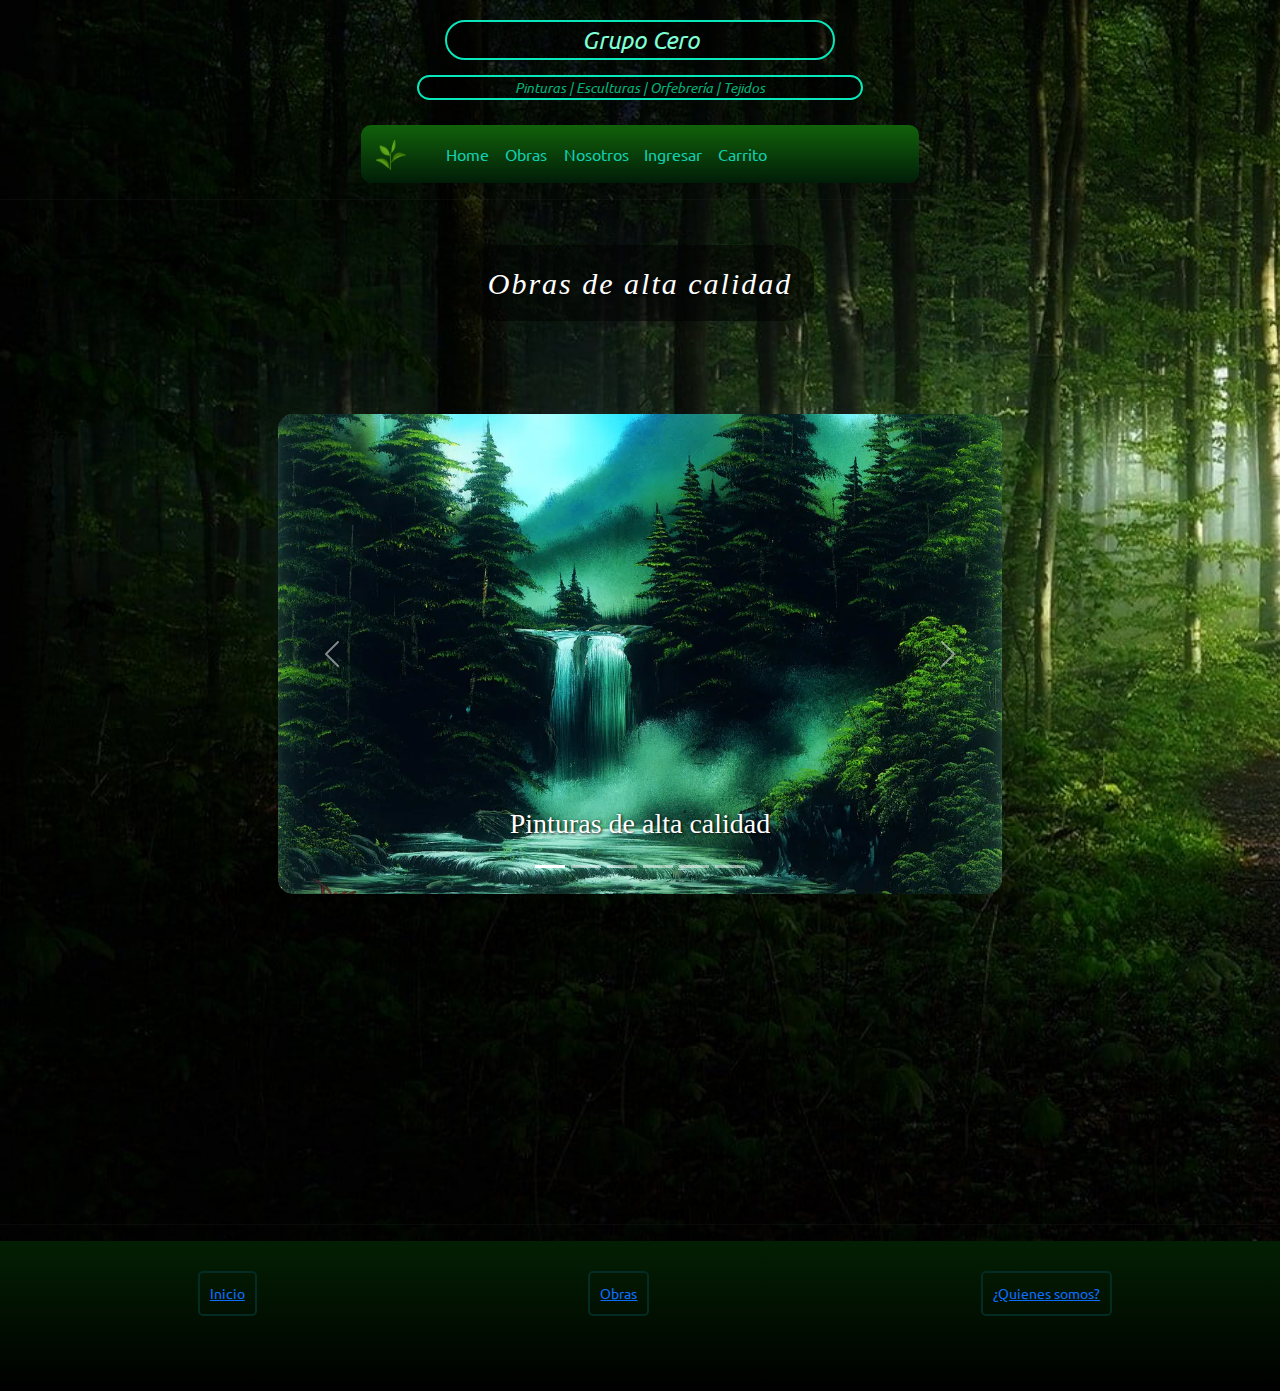
<file: EVA1 PW GROUP ZERO/GROUP ZERO/index.html>
<!DOCTYPE html>
<html lang="es">
<head>
    <meta charset="UTF-8">
    <meta name="viewport" content="width=device-width, initial-scale=1.0">
    <link rel="icon" type="image/png" size="96x96" href="../GROUP ZERO/assets/icons/gz.png">
    <link rel="stylesheet" href="css/mystyles.css">
    <link href='https://fonts.googleapis.com/css?family=Ubuntu' rel='stylesheet'><!--ubuntu-->
    <link href="https://cdn.jsdelivr.net/npm/bootstrap@5.3.3/dist/css/bootstrap.min.css" rel="stylesheet">
    <title>Grupo Cero</title>
</head>
<body>
    <header>
        <div class="container">
            <div class="title1">
                <span class="tx1">Grupo Cero</span>
            </div>
            <div class="title2">
                <span class="tx2"> 
                    Pinturas | Esculturas | Orfebrería | Tejidos
                </span>
            </div>
        </div>
        <!--NAV-->
        <div class="container" >
            <nav class="navbar navbar-expand-sm bg-light, menu">
            <!-- ----Button-----  -->    
                <button class="navbar-toggler" type="button" data-bs-toggle="collapse" 
                data-bs-target="#opciones" style="margin-left: 15px;">
                <span class="navbar-toggler-icon"></span>
                </button>
                <!--image-->
                <a href="index.html" class="navbar-brand">
                    <img src="../GROUP ZERO/assets/icons/tea.png" alt="inicio" width="30px" height="30px" style="margin-left: 15px; margin-right: 15px;">
                </a>
                <!--items-->
                <div class="comfortable">
                    <div class="collapse navbar-collapse" id="opciones">
                        <ul class="navbar-nav">
                            <li class="navbar-item">
                                <a class="nav-link" href="index.html" target="_self">Home</a>
                            </li>
                            <li class="navbar-item">
                                <a class="nav-link" href="obras.html" target="_self">Obras</a>
                            </li>
                            <li class="navbar-item">
                                <a  class="nav-link" href="whoarewe.html" target="_self">Nosotros</a>
                            </li>
                            <li class="navbar-item">
                                <a  class="nav-link" href="login.html" target="_self">Ingresar</a>
                            </li>
                            <li class="navbar-item">
                                <a  class="nav-link" href="carrito.html" target="_self">Carrito</a>
                            </li>
                        </ul>
                    </div>
                </div>
            </nav>
        </div>
        <hr>
    </header>
    <!-- ---------------MAIN---------------- -->
    <main>
        <div class="guide">
            <div class="divDelMain">
                <h1>
                    <span class="visortexto">Obras de alta calidad</span>
                </h1>
            </div>
        </div>
        <!-- ---------------CARRUSEL---------------- -->
        <div class="div-carousel">
            <div class="container">
                <div id="demo" class="carousel slide" data-bs-ride="carousel">
                    <!-- punteros -->
                    <div class="carousel-indicators">
                        <button type="button" data-bs-target="#demo" data-bs-slide-to="0" class="active"></button>
                        <button type="button" data-bs-target="#demo" data-bs-slide-to="1"></button>
                        <button type="button" data-bs-target="#demo" data-bs-slide-to="2"></button>
                        <button type="button" data-bs-target="#demo" data-bs-slide-to="3"></button>
                        <button type="button" data-bs-target="#demo" data-bs-slide-to="4"></button>
                        <button type="button" data-bs-target="#demo" data-bs-slide-to="5"></button>
                    </div>
                    <!-- imagenes -->
                    <div class="carousel-inner">
                        <div class="carousel-item active">
                            <a href="obras.html" target="_self">
                                <img src="../GROUP ZERO/assets/img/bobross/bobRoss01.webp" alt="obras1" class="d-block w-100" >
                            </a>
                            <div class="carousel-caption">
                                <h3>Pinturas de alta calidad</h3>
                            </div>
                        </div>
                        <div class="carousel-item">
                            <a href="obras.html" target="_self">
                                <img src="../GROUP ZERO/assets/img/bobross/bobRoss02.jpg" alt="obras2" class="d-block w-100">
                            </a>
                            <div class="carousel-caption">
                                <h3>Paisajes</h3>
                            </div>
                        </div>
                        <div class="carousel-item">
                            <a href="obras.html" target="_self">
                                <img src="../GROUP ZERO/assets/img/El-ángel-herido-Hugo-Simberg.webp" alt="obras3" class="d-block w-100">
                            </a>
                            <div class="carousel-caption">
                                <h3>Réplicas</h3>
                            </div>
                        </div>
                        <div class="carousel-item">
                            <a href="obras.html" target="_self">
                                <img src="../GROUP ZERO/assets/img/paisajes/paisaje08.jpg" alt="obras4" class="d-block w-100">
                            </a>
                            <div class="carousel-caption">
                                <h3>Pintura al óleo</h3>
                            </div>
                        </div>
                        <div class="carousel-item">
                            <a href="obras.html" target="_blank">
                                <img src="../GROUP ZERO/assets/img/ring.jpg" alt="obras5" class="d-block w-100">
                            </a>
                            <div class="carousel-caption">
                                <h3>Orfebrería</h3>
                            </div>
                        </div>
                    </div>
                    <!-- izquierda y derecha -->
                    <!-- left -->  
                    <button class="carousel-control-prev" type="button" data-bs-target="#demo" data-bs-slide="prev">
                        <span class="carousel-control-prev-icon"></span>
                    </button>
                    <!-- right  -->  
                    <button class="carousel-control-next" type="button" data-bs-target="#demo" data-bs-slide="next">
                        <span class="carousel-control-next-icon"></span>
                    </button>
                </div>
            </div>
        </div>
        <hr>
        
        <script src="https://cdn.jsdelivr.net/npm/bootstrap@5.3.3/dist/js/bootstrap.bundle.min.js"></script>
    </main>
    <!-- ---------------Footer---------------- -->
    <footer class="container-fluid">
        <div class="footerContainer">
            <div class="footerChico">
                <div class="navr">
                    <a href="index.html">Inicio</a>
                </div>
            </div>
            <div class="footerChico">
                <div class="navr">
                    <a href="obras.html">Obras</a>
                </div>
            </div>
            <div class="footerChico">
                <div class="navr">
                    <a href="nosotros.html">¿Quienes somos?</a>
                </div>
            </div>
        </div>
        <div class="footerContainer">
            <span class="pfooter">
                <p>

                </p>
            </span>
        </div>
    </footer>
    <script src="https://cdn.jsdelivr.net/npm/bootstrap@5.3.3/dist/js/bootstrap.bundle.min.js"></script>
</body>
</html>
</file>
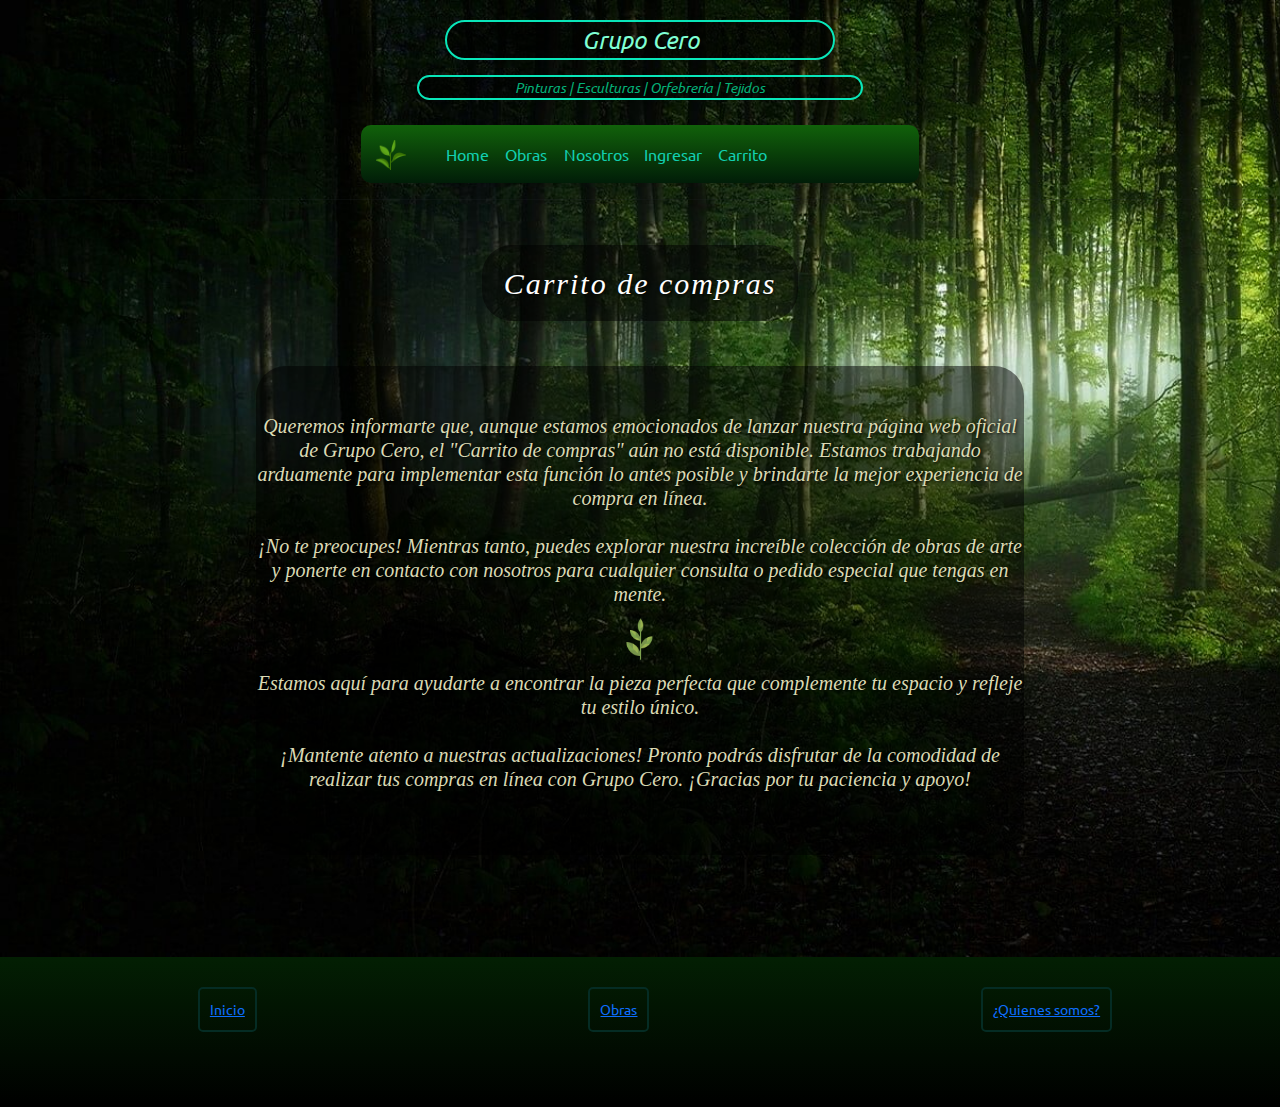
<file: EVA1 PW GROUP ZERO/GROUP ZERO/carrito.html>
<!DOCTYPE html>
<html lang="es">
<head>
    <meta charset="UTF-8">
    <meta name="viewport" content="width=device-width, initial-scale=1.0">
    <link rel="icon" type="image/png" size="96x96" href="../GROUP ZERO/assets/icons/gz.png">
    <link rel="stylesheet" href="../GROUP ZERO/css/mystyles.css">
    <link href='https://fonts.googleapis.com/css?family=Ubuntu' rel='stylesheet'><!--ubuntu-->
    <link href="https://cdn.jsdelivr.net/npm/bootstrap@5.3.3/dist/css/bootstrap.min.css" rel="stylesheet">
    <title>GC: Carrito</title>
</head>
<body>
    <header>
        <div class="container">
            <div class="title1">
                <span class="tx1">Grupo Cero</span>
            </div>
            <div class="title2">
                <span class="tx2"> 
                    Pinturas | Esculturas | Orfebrería | Tejidos
                </span>
            </div>
        </div>
        <!--NAV-->
        <div class="container" >
            <nav class="navbar navbar-expand-sm bg-light, menu">
            <!-- ----Button-----  -->    
                <button class="navbar-toggler" type="button" data-bs-toggle="collapse" 
                data-bs-target="#opciones" style="margin-left: 15px;">
                <span class="navbar-toggler-icon"></span>
                </button>
                <!--image-->
                <a href="index.html" class="navbar-brand">
                    <img src="../GROUP ZERO/assets/icons/tea.png" alt="inicio" width="30px" height="30px" style="margin-left: 15px; margin-right: 15px;">
                </a>
                <!--items-->
                <div class="comfortable">
                    <div class="collapse navbar-collapse" id="opciones">
                        <ul class="navbar-nav">
                            <li class="navbar-item">
                                <a class="nav-link" href="index.html" target="_self">Home</a>
                            </li>
                            <li class="navbar-item">
                                <a class="nav-link" href="obras.html" target="_self">Obras</a>
                            </li>
                            <li class="navbar-item">
                                <a  class="nav-link" href="whoarewe.html" target="_self">Nosotros</a>
                            </li>
                            <li class="navbar-item">
                                <a  class="nav-link" href="login.html" target="_self">Ingresar</a>
                            </li>
                            <li class="navbar-item">
                                <a  class="nav-link" href="carrito.html" target="_self">Carrito</a>
                            </li>
                        </ul>
                    </div>
                </div>
            </nav>
        </div>
        <hr>
    </header>
    <!-- ---------------MAIN---------------- -->
    <main>
        <div class="guide">
            <div class="divDelMain">
                <h1>
                    <span class="visortexto">Carrito de compras</span>
                </h1>
            </div>
            <div class="divDelParr">
                <h1>
                    <span class="ptext">
                        <p> 
                            Queremos informarte que, aunque estamos emocionados de lanzar nuestra página web oficial de Grupo Cero, el "Carrito de compras" aún no está disponible. Estamos trabajando arduamente para implementar esta función lo antes posible y brindarte la mejor experiencia de compra en línea.
                            <br><br>
                            ¡No te preocupes! Mientras tanto, puedes explorar nuestra increíble colección de obras de arte y ponerte en contacto con nosotros para cualquier consulta o pedido especial que tengas en mente.<br>
                            <span class="imgCarrito"><a href="obras.html"><img src="../GROUP ZERO/assets/icons/tea-long.png" alt="link para obras" style="width: 45px; height: 45px;margin-top: 10px;margin-bottom: 10px;"></a></span> 
                            <br>
                            Estamos aquí para ayudarte a encontrar la pieza perfecta que complemente tu espacio y refleje tu estilo único.
                            <br><br>
                            ¡Mantente atento a nuestras actualizaciones! Pronto podrás disfrutar de la comodidad de realizar tus compras en línea con Grupo Cero. ¡Gracias por tu paciencia y apoyo!
                        </p>
                    </span>
                </h1>
            </div>
        </div>
    </main>
    <!-- ---------------Footer---------------- -->
    <footer class="container-fluid">
        <div class="footerContainer">
            <div class="footerChico">
                <div class="navr">
                    <a href="index.html">Inicio</a>
                </div>
            </div>
            <div class="footerChico">
                <div class="navr">
                    <a href="obras.html">Obras</a>
                </div>
            </div>
            <div class="footerChico">
                <div class="navr">
                    <a href="nosotros.html">¿Quienes somos?</a>
                </div>
            </div>
        </div>
    </footer>
    <script src="https://cdn.jsdelivr.net/npm/bootstrap@5.3.3/dist/js/bootstrap.bundle.min.js"></script>
</body>
</html>
</file>
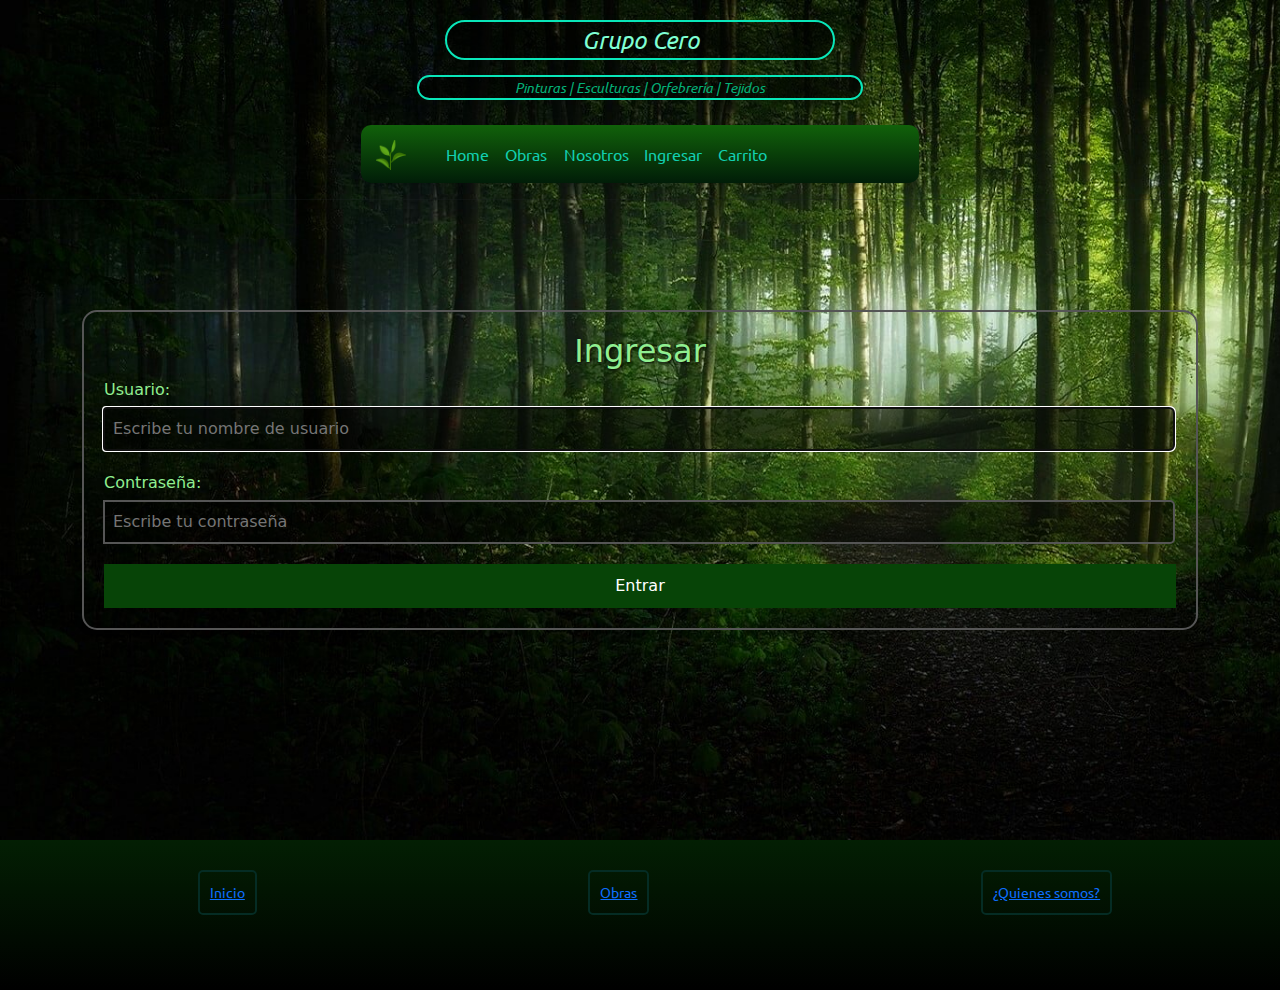
<file: EVA1 PW GROUP ZERO/GROUP ZERO/login.html>
<!DOCTYPE html>
<html lang="es">
<head>
    <meta charset="UTF-8">
    <meta name="viewport" content="width=device-width, initial-scale=1.0">
    <link rel="icon" type="image/png" size="96x96" href="../GROUP ZERO/assets/icons/gz.png">
    <link rel="stylesheet" href="../GROUP ZERO/css/mystyles.css">
    <link href='https://fonts.googleapis.com/css?family=Ubuntu' rel='stylesheet'><!--ubuntu-->
    <link href="https://cdn.jsdelivr.net/npm/bootstrap@5.3.3/dist/css/bootstrap.min.css" rel="stylesheet">
    <title>GC: Ingresar</title>
</head>
<body>
    <header>
        <div class="container">
            <div class="title1">
                <span class="tx1">Grupo Cero</span>
            </div>
            <div class="title2">
                <span class="tx2"> 
                    Pinturas | Esculturas | Orfebrería | Tejidos
                </span>
            </div>
        </div>
        <!--NAV-->
        <div class="container" >
            <nav class="navbar navbar-expand-sm bg-light, menu">
            <!-- ----Button-----  -->    
                <button class="navbar-toggler" type="button" data-bs-toggle="collapse" 
                data-bs-target="#opciones" style="margin-left: 15px;">
                <span class="navbar-toggler-icon"></span>
                </button>
                <!--image-->
                <a href="index.html" class="navbar-brand">
                    <img src="../GROUP ZERO/assets/icons/tea.png" alt="inicio" width="30px" height="30px" style="margin-left: 15px; margin-right: 15px;">
                </a>
                <!--items-->
                <div class="comfortable">
                    <div class="collapse navbar-collapse" id="opciones">
                        <ul class="navbar-nav">
                            <li class="navbar-item">
                                <a class="nav-link" href="index.html" target="_self">Home</a>
                            </li>
                            <li class="navbar-item">
                                <a class="nav-link" href="obras.html" target="_self">Obras</a>
                            </li>
                            <li class="navbar-item">
                                <a  class="nav-link" href="whoarewe.html" target="_self">Nosotros</a>
                            </li>
                            <li class="navbar-item">
                                <a  class="nav-link" href="login.html" target="_self">Ingresar</a>
                            </li>
                            <li class="navbar-item">
                                <a  class="nav-link" href="carrito.html" target="_self">Carrito</a>
                            </li>
                        </ul>
                    </div>
                </div>
            </nav>
        </div>
        <hr>
    </header>
    <!-- ---------------MAIN---------------- -->
    <main>
        <div class="centerForm">    
            <div class="container">
                <div class="login-container">
                    <h2>Ingresar</h2>
                    <form action="/login" method="post">
                        <div class="input-group">
                            <label for="username">Usuario:</label>
                            <input type="text" placeholder="Escribe tu nombre de usuario" id="username" name="username" autofocus required>
                        </div>
                        <div class="input-group">
                            <label for="password">Contraseña:</label>
                            <input type="password" placeholder="Escribe tu contraseña" id="password" name="password" required>
                        </div>
                        <button type="submit">Entrar</button>
                    </form>
                </div>
            </div>
        </div>
    </main>
    <!-- ---------------Footer---------------- -->
    <footer class="container-fluid">
        <div class="footerContainer">
            <div class="footerChico">
                <div class="navr">
                    <a href="index.html">Inicio</a>
                </div>
            </div>
            <div class="footerChico">
                <div class="navr">
                    <a href="obras.html">Obras</a>
                </div>
            </div>
            <div class="footerChico">
                <div class="navr">
                    <a href="nosotros.html">¿Quienes somos?</a>
                </div>
            </div>
        </div>
    </footer>
    <script src="https://cdn.jsdelivr.net/npm/bootstrap@5.3.3/dist/js/bootstrap.bundle.min.js"></script>
</body>
</html>
</file>
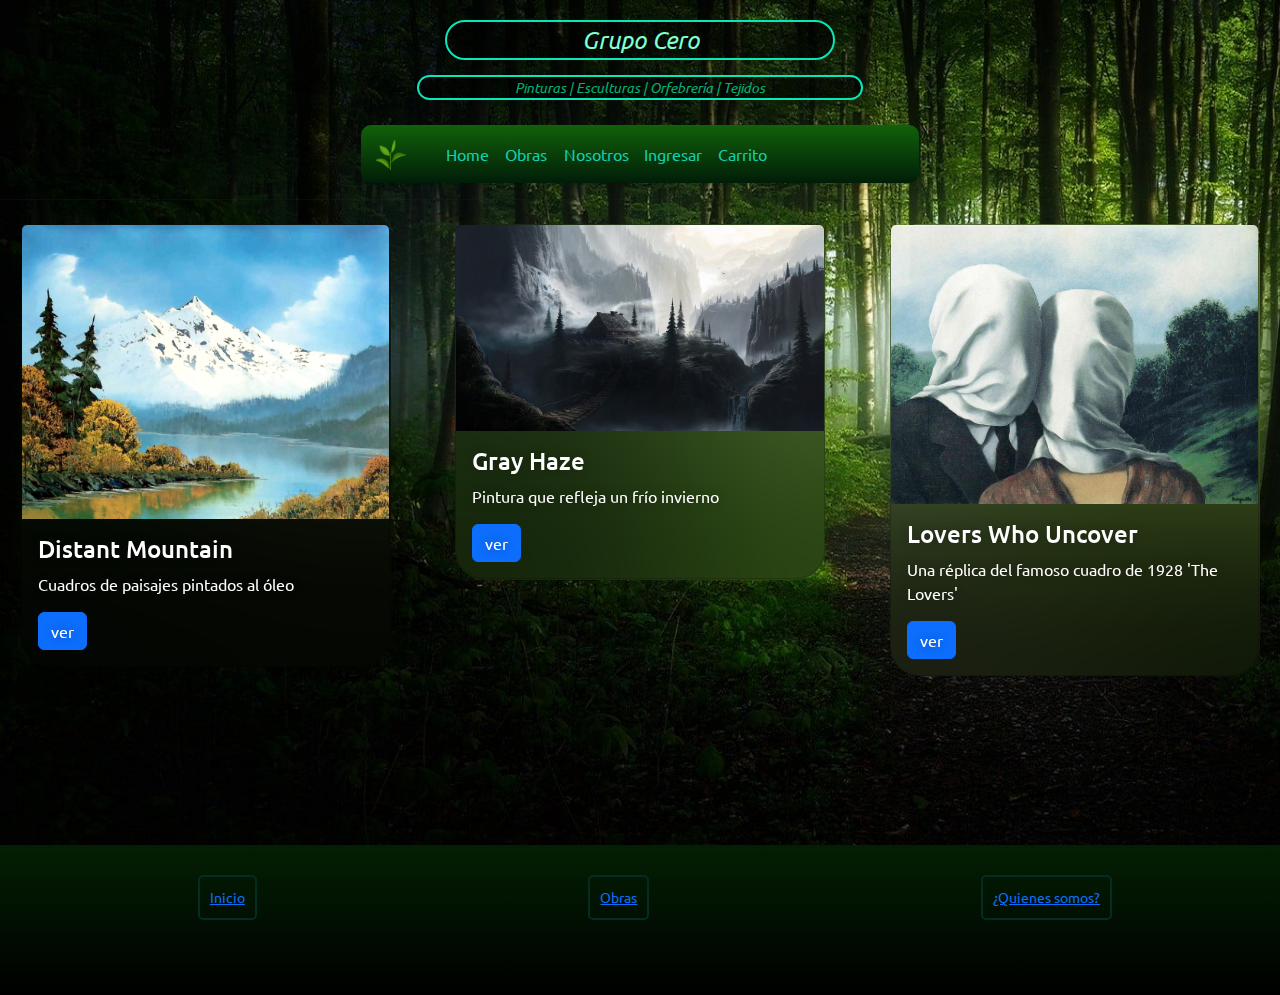
<file: EVA1 PW GROUP ZERO/GROUP ZERO/obras.html>
<!DOCTYPE html>
<html lang="es">
<head>
    <meta charset="UTF-8">
    <meta name="viewport" content="width=device-width, initial-scale=1.0">
    <link rel="icon" type="image/png" size="96x96" href="../GROUP ZERO/assets/icons/gz.png">
    <link rel="stylesheet" href="../GROUP ZERO/css/mystyles.css">
    <link href='https://fonts.googleapis.com/css?family=Ubuntu' rel='stylesheet'><!--ubuntu-->
    <link href="https://cdn.jsdelivr.net/npm/bootstrap@5.3.3/dist/css/bootstrap.min.css" rel="stylesheet">
    <title>GC: Obras</title>
</head>
<body>
    <header>
        <div class="container">
            <div class="title1">
                <span class="tx1">Grupo Cero</span>
            </div>
            <div class="title2">
                <span class="tx2"> 
                    Pinturas | Esculturas | Orfebrería | Tejidos
                </span>
            </div>
        </div>
        <!--NAV-->
        <div class="container" >
            <nav class="navbar navbar-expand-sm bg-light, menu">
            <!-- ----Button-----  -->    
                <button class="navbar-toggler" type="button" data-bs-toggle="collapse" 
                data-bs-target="#opciones" style="margin-left: 15px;">
                <span class="navbar-toggler-icon"></span>
                </button>
                <!--image-->
                <a href="index.html" class="navbar-brand">
                    <img src="../GROUP ZERO/assets/icons/tea.png" alt="inicio" width="30px" height="30px" style="margin-left: 15px; margin-right: 15px;">
                </a>
                <!--items-->
                <div class="comfortable">
                    <div class="collapse navbar-collapse" id="opciones">
                        <ul class="navbar-nav">
                            <li class="navbar-item">
                                <a class="nav-link" href="index.html" target="_self">Home</a>
                            </li>
                            <li class="navbar-item">
                                <a class="nav-link" href="obras.html" target="_self">Obras</a>
                            </li>
                            <li class="navbar-item">
                                <a  class="nav-link" href="whoarewe.html" target="_self">Nosotros</a>
                            </li>
                            <li class="navbar-item">
                                <a  class="nav-link" href="login.html" target="_self">Ingresar</a>
                            </li>
                            <li class="navbar-item">
                                <a  class="nav-link" href="carrito.html" target="_self">Carrito</a>
                            </li>
                        </ul>
                    </div>
                </div>
            </nav>
        </div>
        <hr>
    </header>
    <!-- ---------------MAIN---------------- -->
    <main>
        <!--filas y columnas de perfiles-->
        <div class="row">
            <div class="col-md">
                <div class="card">
                    <img class="card-img-top" src="../GROUP ZERO/assets/img/bobross/bobRoss08.jpg" alt="card image">
                    <div class="card-body">
                        <h4 class="card-title">Distant Mountain</h4>
                        <p class="card-text">Cuadros de paisajes pintados al óleo</p>
                        <a href="#" class="btn btn-primary">ver</a>
                    </div>
                </div>
            </div>
            <div class="col-md">
                <div class="card">
                    <img class="card-img-top" src="../GROUP ZERO/assets/img/paisajes/paisaje12.jpg" alt="card image">
                    <div class="card-body">
                        <h4 class="card-title">Gray Haze</h4>
                        <p class="card-text">Pintura que refleja un frío invierno</p>
                        <a href="login.html" class="btn btn-primary">ver</a>
                    </div>
                </div>
            </div>
            <div class="col-md">
                <div class="card">
                    <img class="card-img-top" src="../GROUP ZERO/assets/img/the-lovers-1928.jpg" alt="card image">
                    <div class="card-body">
                        <h4 class="card-title">Lovers Who Uncover</h4>
                        <p class="card-text">Una réplica del famoso cuadro de 1928 'The Lovers'</p>
                        <a href="login.html" class="btn btn-primary">ver</a>
                    </div>
                </div>
            </div>
        </div>
    </main>
    <!-- ---------------Footer---------------- -->
    <footer class="container-fluid">
        <div class="footerContainer">
            <div class="footerChico">
                <div class="navr">
                    <a href="index.html">Inicio</a>
                </div>
            </div>
            <div class="footerChico">
                <div class="navr">
                    <a href="obras.html">Obras</a>
                </div>
            </div>
            <div class="footerChico">
                <div class="navr">
                    <a href="nosotros.html">¿Quienes somos?</a>
                </div>
            </div>
        </div>
    </footer>
    <script src="https://cdn.jsdelivr.net/npm/bootstrap@5.3.3/dist/js/bootstrap.bundle.min.js"></script>
</body>
</html>
</file>
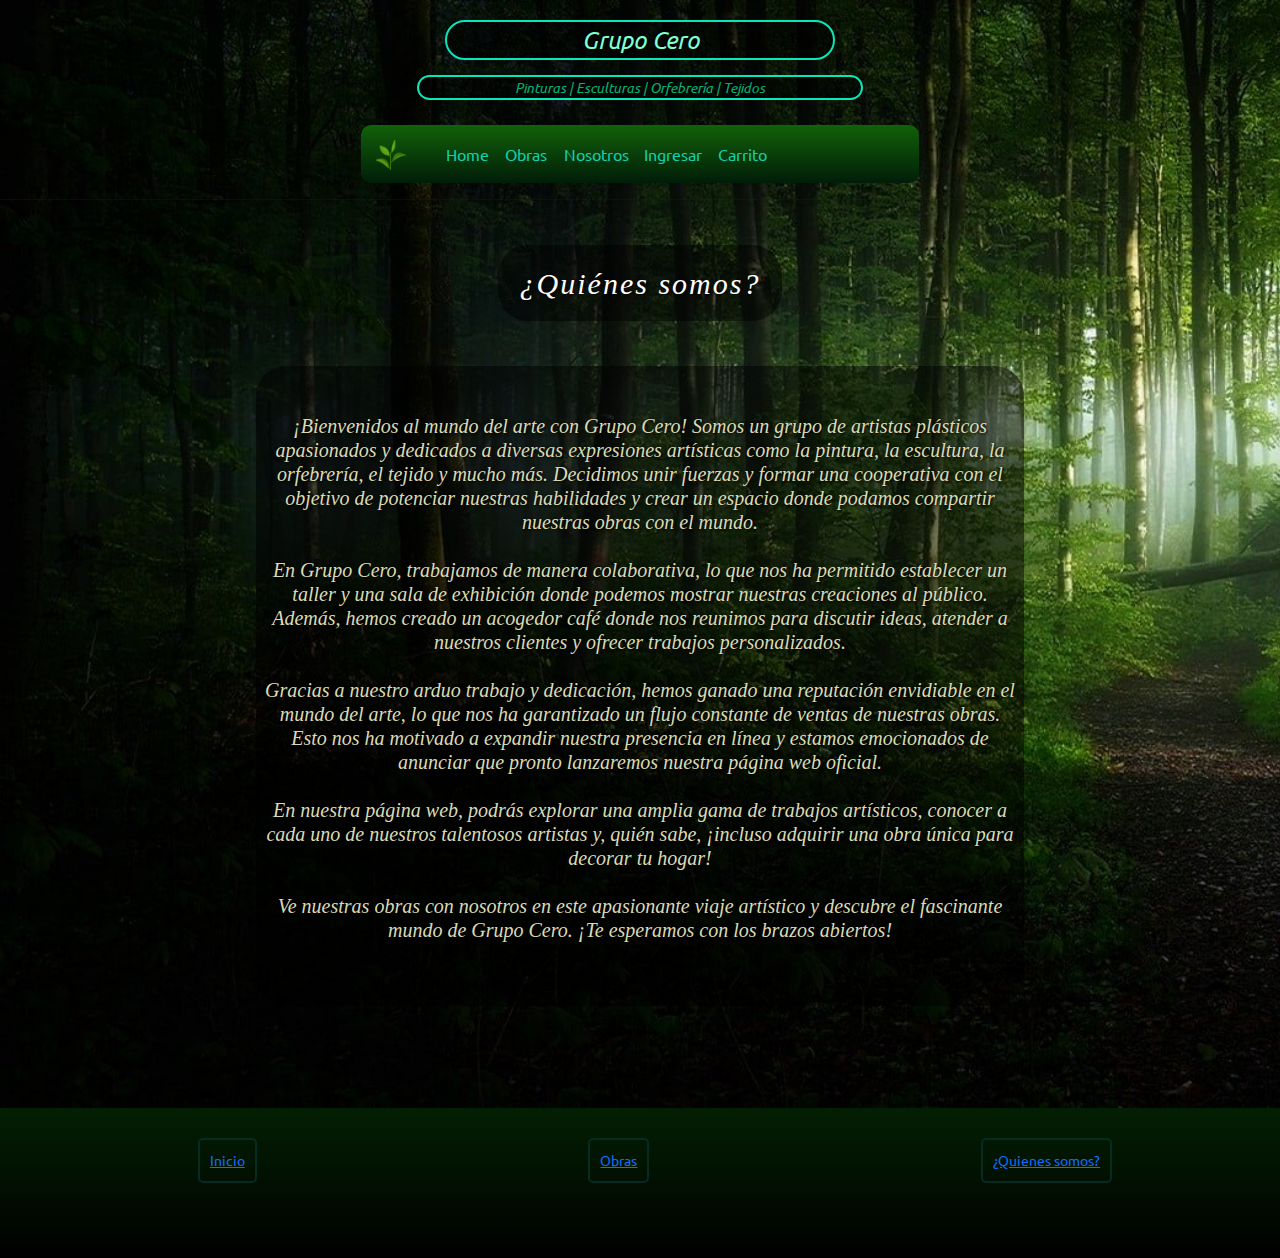
<file: EVA1 PW GROUP ZERO/GROUP ZERO/whoarewe.html>
<!DOCTYPE html>
<html lang="es">
<head>
    <meta charset="UTF-8">
    <meta name="viewport" content="width=device-width, initial-scale=1.0">
    <link rel="icon" type="image/png" size="96x96" href="../GROUP ZERO/assets/icons/gz.png">
    <link rel="stylesheet" href="../GROUP ZERO/css/mystyles.css">
    <link href='https://fonts.googleapis.com/css?family=Ubuntu' rel='stylesheet'><!--ubuntu-->
    <link href="https://cdn.jsdelivr.net/npm/bootstrap@5.3.3/dist/css/bootstrap.min.css" rel="stylesheet">
    <title>GC: Quienes somos</title>
</head>
<body>
    <header>
        <div class="container">
            <div class="title1">
                <span class="tx1">Grupo Cero</span>
            </div>
            <div class="title2">
                <span class="tx2"> 
                    Pinturas | Esculturas | Orfebrería | Tejidos
                </span>
            </div>
        </div>
        <!--NAV-->
        <div class="container" >
            <nav class="navbar navbar-expand-sm bg-light, menu">
            <!-- ----Button-----  -->    
                <button class="navbar-toggler" type="button" data-bs-toggle="collapse" 
                data-bs-target="#opciones" style="margin-left: 15px;">
                <span class="navbar-toggler-icon"></span>
                </button>
                <!--image-->
                <a href="index.html" class="navbar-brand">
                    <img src="../GROUP ZERO/assets/icons/tea.png" alt="inicio" width="30px" height="30px" style="margin-left: 15px; margin-right: 15px;">
                </a>
                <!--items-->
                <div class="comfortable">
                    <div class="collapse navbar-collapse" id="opciones">
                        <ul class="navbar-nav">
                            <li class="navbar-item">
                                <a class="nav-link" href="index.html" target="_self">Home</a>
                            </li>
                            <li class="navbar-item">
                                <a class="nav-link" href="obras.html" target="_self">Obras</a>
                            </li>
                            <li class="navbar-item">
                                <a  class="nav-link" href="whoarewe.html" target="_self">Nosotros</a>
                            </li>
                            <li class="navbar-item">
                                <a  class="nav-link" href="login.html" target="_self">Ingresar</a>
                            </li>
                            <li class="navbar-item">
                                <a  class="nav-link" href="carrito.html" target="_self">Carrito</a>
                            </li>
                        </ul>
                    </div>
                </div>
            </nav>
        </div>
        <hr>
    </header>
    <!-- ---------------MAIN---------------- -->
    <main>
        <div class="guide">
            <div class="divDelMain">
                <h1>
                    <span class="visortexto">¿Quiénes somos?</span>
                </h1>
            </div>
            <div class="divDelParr">
                <h1>
                    <span class="ptext">
                        <p> 
                            ¡Bienvenidos al mundo del arte con Grupo Cero! 
                            Somos un grupo de artistas plásticos apasionados y dedicados a diversas expresiones artísticas como la pintura, la escultura, la orfebrería, el tejido y mucho más. Decidimos unir fuerzas y formar una cooperativa con el objetivo de potenciar nuestras habilidades y crear un espacio donde podamos compartir nuestras obras con el mundo.
                            <br>
                            <br>
                            En Grupo Cero, trabajamos de manera colaborativa, lo que nos ha permitido establecer un taller y una sala de exhibición donde podemos mostrar nuestras creaciones al público. Además, hemos creado un acogedor café donde nos reunimos para discutir ideas, atender a nuestros clientes y ofrecer trabajos personalizados.
                            <br>
                            <br>
                            Gracias a nuestro arduo trabajo y dedicación, hemos ganado una reputación envidiable en el mundo del arte, lo que nos ha garantizado un flujo constante de ventas de nuestras obras.<br>Esto nos ha motivado a expandir nuestra presencia en línea y estamos emocionados de anunciar que pronto lanzaremos nuestra página web oficial.
                            <br>
                            <br>
                            En nuestra página web, podrás explorar una amplia gama de trabajos artísticos, conocer a cada uno de nuestros talentosos artistas y, quién sabe, ¡incluso adquirir una obra única para decorar tu hogar!
                            <br>
                            <br>
                            Ve nuestras obras con nosotros en este apasionante viaje artístico y descubre el fascinante mundo de Grupo Cero. ¡Te esperamos con los brazos abiertos!
                        </p>
                    </span>
                </h1>
            </div>
        </div>
    </main>
    <!-- ---------------Footer---------------- -->
    <footer class="container-fluid">
        <div class="footerContainer">
            <div class="footerChico">
                <div class="navr">
                    <a href="index.html">Inicio</a>
                </div>
            </div>
            <div class="footerChico">
                <div class="navr">
                    <a href="obras.html">Obras</a>
                </div>
            </div>
            <div class="footerChico">
                <div class="navr">
                    <a href="nosotros.html">¿Quienes somos?</a>
                </div>
            </div>
        </div>
    </footer>
    <script src="https://cdn.jsdelivr.net/npm/bootstrap@5.3.3/dist/js/bootstrap.bundle.min.js"></script>
</body>
</html>
</file>
<file: EVA1 PW GROUP ZERO/GROUP ZERO/css/mystyles.css>
body{
    background-image: url("../assets/img/paisajes/paisaje13.jpg");
    background-color: black;
    background-repeat: no-repeat;
    background-size: cover;
}
.centerForm{
    margin: auto;
    width: 50%;
    padding: 10px;
}
.title1{
    border-radius: 30px;
    border: 2px solid #09e6b9;
    width: 35%;
    margin: 0 auto;
    margin-top: 20px;
    margin-bottom: 15px;
    background: rgba(0,0,0,0.5);
    .tx1{
        display:table;
        margin: 0 auto;
        text-align: center;
        color: aquamarine;
        font-family: 'Ubuntu';
        font-size: 24px;
        font-style: italic;
    }
}
.title2{
    border-radius: 30px;
    border: 2px solid #09e6b9;
    width: 40%;
    margin: 0 auto;
    margin-top: 10px;
    margin-bottom: 25px;
    background: rgba(0,0,0,0.5);
    .tx2{
        display:table;
        margin: 0 auto;
        text-align: center;
        color: rgb(4, 176, 119);
        font-family: 'Ubuntu';
        font-size: 14px;
        font-style: italic;
    }
}
.title3{
    color: aquamarine;
    font-family: 'Ubuntu';
    font-size: 16px;
}

.guide{
    margin-bottom:8%;
    margin-top: 5%;
    flex-direction: column;
    justify-content: center;
}
.divDelMain{
    h1 {
        /* offset-x | offset-y | blur-radius | color */
        text-shadow: 1px 1px 3px rgb(5, 5, 5);
        font-size: 100%;
        justify-content: space-between;
        width: 85%;
        margin: auto;
    }
    .visortexto{
        background-color: rgba(0,0,0,0.5);
        border-radius: 30px;
        padding-top: 2%;
        padding-bottom: 2%;
        padding-left: 2%;
        padding-right: 2%;
        text-align: center;
        font-family:'Times New Roman';
        font-style: italic;
        letter-spacing: 2px;
    }
}
.divDelParr{
    /* offset-x | offset-y | blur-radius | color */
    text-shadow: 1px 1px 3px rgb(5, 5, 5);
    background-color: rgba(0,0,0,0.5);
    border-radius: 30px;
    justify-content: space-between;
    width: 60%;
    margin: auto;
    margin-top: 5%;
    
    .ptext{
        color: rgb(219, 218, 180);
        width: 35%;
        padding-top: 5px;
        padding-bottom: 10px;
        padding-left: 20px;
        padding-right: 20px;
        text-align: center;
        font-family:'Times New Roman';
        font-style: italic;
        letter-spacing: 0px;
        font-size: 50%;       
    }
}
.imgCarrito{
    width: 5%;
}

a{color: white;}
a:hover{color: rgb(0, 217, 255); background-color: blueviolet;}

/*_________________________________________________*/
/*______________________NAV________________________*/
.navbar-toggler{
    width: auto;
}
.navbar-item a{
    color: #12cfb0;
    text-decoration:none;
}
.navbar-item a:hover {
    color: rgb(218, 219, 219); 
    background-color: rgb(8, 44, 5);
    text-decoration: underline;
}
.navbar-item a:visited{color: rgb(64, 150, 184);}
.nav-link{
    
    font-family: 'Ubuntu';
    font-size: 20px;
    margin: 0 auto;
    margin-left: 2%;
    margin-right: 2%;
}
.menu{
    background: linear-gradient(rgb(17, 97, 10),rgb(1, 29, 8));
    border-radius: 10px;
    width: 50%;
    margin: auto;
}

/*_________________________________________________*/
/*____________________Carrusel_____________________*/
.div-carousel{
    width: 60%;
    padding: 10px;
    margin: auto;
    height: auto;
    margin-bottom: 25%;
}
.carousel-inner{
    display: flex;
    border-radius: 15px;
}
.carousel-item{
    width: 100%; 
}
.carousel-caption{
    display: block;
    margin: 0 auto;
    color: blue;
    font-family: 'Times New Roman';
    /* offset-x | offset-y | blur-radius | color */
    text-shadow: 1px 1px 3px rgb(5, 5, 5);
    margin-bottom: 5px;
    width: 50%;
}
.d-block{
    width: 640px;
    height: 480px;
}
/*_________________________________________________*/
/*------------------------------------------------*/

.card-img-top{
    width: 100%; height: 100%;
}
.divDelMain{
    text-align: center;
    color: white;
    font-size: 30px;
    font-family: 'Ubuntu';
}
/*____________________________________________*/
/*_________________FORMULARIO_________________*/
.centerForm{
    margin: auto;
    margin-top: 100px;
    margin-bottom: 200px;
    width: 100%;
    padding: 10px;
}
.login-container {
    padding: 20px;
    border-radius: 15px;
    border: 2px solid #555;
    box-shadow: 0 0 10px rgba(0, 0, 0, 0.1);
    width: 100%;
}

.login-container h2 {
    text-align: center;
    color: lightgreen;
    
    /* offset-x | offset-y | blur-radius | color */
    text-shadow: 1px 1px 3px rgb(5, 5, 5);
}

.input-group {
    margin-bottom: 20px;
}

.input-group label {
    display: block;
    margin-bottom: 5px;
    color: lightgreen;
}

.input-group input {
    width: 100%;
    color: white;
    padding: 8px;
    border-radius: 5px;
    border: 2px solid #555;
    background: rgba(0,0,0,0.5);
}
button {
    width: 100%;
    padding: 10px;
    background-color: rgb(7, 68, 7);
    color: #fff;
    border: none;
    border-radius: 5px;
    cursor: pointer;
    transition: background-color 0.3s ease;
}
button:hover {
    background-color: rgb(28, 95, 8);
    color: rgb(18, 192, 178);
}
/*____________________________________________*/
/*___________________Cards____________________*/
.row{
    margin-bottom: 10%;
}
.card{
    border-radius: 30px !important;
    color: white !important;
    text-shadow: rgba(0, 0, 0, 0.336) 0px 0 10px;
    background-color: rgba(32, 33, 64, 0) !important;
    -webkit-backdrop-filter: blur(100px) !important;
    backdrop-filter: blur(100px) !important;
    width: auto;
    margin-top: 2%;
    margin-bottom: 10%;
    margin-left: 5%;
    margin-right: 5%;
}
.card-img-top{
    margin:auto;
    width: 20%;
}
.card-body{
    color: white;
    font-family: 'Ubuntu';
}
/*____________________________________________*/
/*___________________FOOTER___________________*/

footer{
    background:linear-gradient(rgb(3, 31, 3),rgb(0, 0, 0));
    position: absolute;
    margin-bottom: 0px;
    width: 100%;
    height: 150px;
}
.footerContainer{
    display: flex; /* added style */
    justify-content: space-around; /* added style */
    margin-left: 10px;
}
.footerChico{
    font-family: 'Ubuntu';
    margin-top: 30px;
    margin-left: 20px;
}
.navr a:hover {
    color: rgb(218, 219, 219); 
    background-color: rgb(8, 44, 5);
    text-decoration: underline;
}
.navr{
    border-radius: 5px;
    border: 2px solid #052c24;
    text-align: center;
    font-size: 14px;
    padding: 10px;
    transition: background-color 0.3s ease;
}
/*____________________________________________*/
/*____________________________________________*/
</file>
